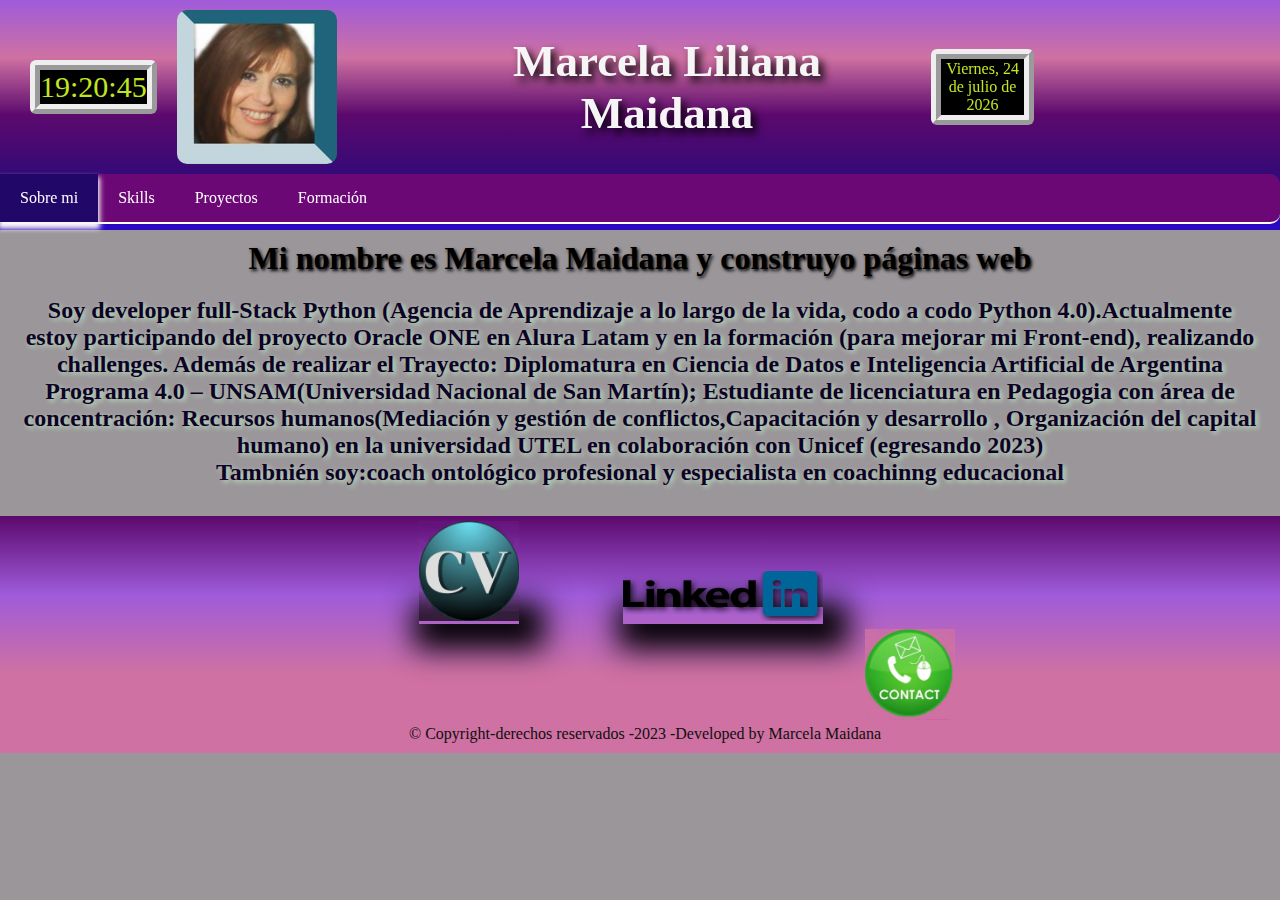
<file: index.html>
<!DOCTYPE html>
<html lang="en">
<head>
    <meta charset="UTF-8">
    <meta http-equiv="X-UA-Compatible" content="IE=edge">
    <meta name="viewport" content="width=device-width, initial-scale=1.0">
    <link rel="stylesheet" href="css/estilo.css">
    <link rel="icon" type="icon" href="img/favicon.ico">
    <script src="Js/menu.js"></script>
     <script src="Js/tiempo_fecha.js"></script>
    <title>Mi portafolio</title>
</head>
<body class="home">
    <header>
        <div class="titulo"> 
            <div id="reloj"class="digital" >
                <script >
                  document.write("Hora:"+ getHours(),"Minutos: "+ getMinutes(),"Segundos: "+ getSeconds());
                </script>
            </div>      
            <img class="logo" src="img/perfil-logo.jpg"> 
            <div class="encabezado">
             <h1>Marcela Liliana Maidana</h1>
                 <div class="btn_menu"><a>menu</a></div>
            </div> 
          <div id="fecha" class="digitalizado">
             <script >
                document.write(dias_semana[fecha.getDay()] + ', ' + fecha.getDate() + ' de ' + meses[fecha.getMonth()] + ' de ' + fecha.getUTCFullYear());
             </script>
          </div> 
        </div>
          <nav class="menu">
             <ul class="navigation">
                 <li class="indicador"><a href="index.html"><div class="colorear">Sobre mi</div></a></li>  
                 <li class="link"><a href="skills.html">Skills</a></li>                        
                 <li class="link"><a href="Proyectos.html">Proyectos</a></li>   
                 <li class="link"><a href="formacionConFlip.html">Formación </a></li>     
            
               
             </ul>
          </nav>               
     </header>

   <div class="write">
    <!--- <script> 
          var nombre = prompt('¿Cómo te llamas? ');
          document.write("<h4>¡¡Hola,"+ nombre+"!! <br> Gracias por interesarte en mi perfil</h4>"); 
      </script>--->
      <h4>Mi nombre es Marcela Maidana y construyo páginas web</h4>
     <h2> Soy developer full-Stack Python (Agencia de Aprendizaje a lo largo de la vida, codo a codo Python 4.0).Actualmente estoy participando del proyecto Oracle ONE en Alura Latam y en la formación (para mejorar mi Front-end), realizando challenges.
       Además de realizar el Trayecto: Diplomatura en Ciencia de Datos e Inteligencia Artificial de Argentina Programa 4.0 – UNSAM(Universidad Nacional de San Martín);
       Estudiante de licenciatura en Pedagogia con área de concentración: Recursos humanos(Mediación y gestión de conflictos,Capacitación y desarrollo , Organización del capital humano) en la universidad UTEL en colaboración con Unicef (egresando 2023)<br>Tambnién soy:coach ontológico profesional y especialista en coachinng educacional </h2>
   </div>
</body> 
   <footer>
    <div class="iconos1" >
     <a  href="CV-Marcela_Liliana-Maidana-marzo2023 (4).pdf" class="boton icon-descarga" id="icon1" download="SLee Dw"><img src="img/cv-logo-tp-circle-word-symbol-trademark-text-transparent-png-347200.png"width="100" height="100" title="Descargar CV"></a>    
     <a target="_Self" class="boton" id="icon2" href="https://www.linkedin.com/in/marcela-liliana-maidana-83370b92/"><img src="img/Linkedin-PNG-Pic-Background.png"width="200" height="50" title="Ir a mi Linkedin" ></a>
     </a>
    </div>
    <div class="float-nav">
      <div id="hashLink">
          <div class="main-nav-2">
    <ul>
      <li>
        <div class="wa-icons">
          <a href="https://api.whatsapp.com/send?phone=5492262539414&text=Hola%20,te%20respondo%20por
                  %20whatsapp%20gestiona%20tu%20consulta%20por%20este%20canal." target="_blank" rel="nofollow noopener noreferrer" title="contáctame por whatsapp">
            <img src="img/whatsapp.png" width="80px" style="padding: right 40px;">
          </a>
         </div>
      </li>
          <li>
        <div class="wa-icons">
          <a href="https://t.me/MarcelaMaidana" target="_blank" rel="nofollow noopener noreferrer" title="Contáctame por Telegram">
            <img src="img/telegram.png" width="80px" style="padding: right 40px;">
          </a>
         </div>
      </li>
  <li>
        <div class="wa-icons">
          <a href="mailto:marceladeneco@hotmail.com?" subject="enlace HTML" title="Escribeme un Email">
            <img src="img/email.jpg" width="80px" style="padding: right 40px;"></a>
          </a>
         </div>
      </li>
    </ul>
  </div>
        <a href="#" class="cerrar"><img src="img/cerrar.png"width=110px" style="padding: right 40px;" title="Cierra"></a>
    </div>
  </div>
  
  <a class="float-nav-2" href="#hashLink"><img src="img/desplegar2b.jpg"width="90px" style="padding-right:10px;" title="Haz click y contáctame" class="abrir"></a>           
</div>
<p class="copyright">&copy Copyright-derechos reservados -2023 -Developed by Marcela Maidana</p>
    </footer>
 
</html>
</file>
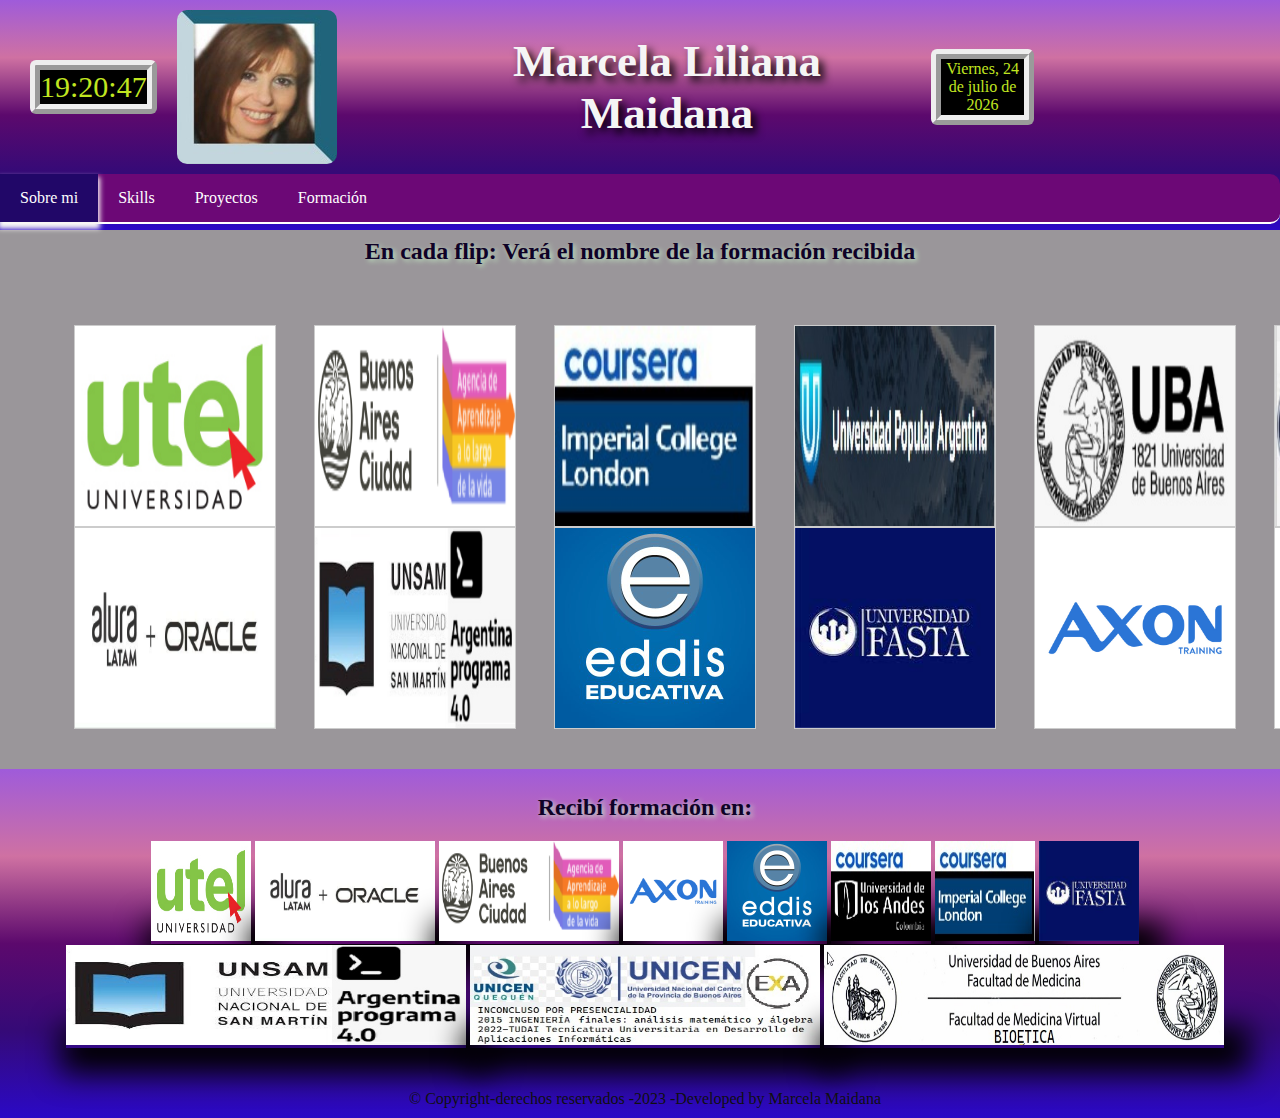
<file: formacionConFlip.html>
<!DOCTYPE html>
<html lang="en">
<head>
    <meta charset="UTF-8">
    <meta http-equiv="X-UA-Compatible" content="IE=edge">
    <meta name="viewport" content="width=device-width, initial-scale=1.0">
    <link rel="icon" type="icon" href="img/favicon.ico">
    <link rel="stylesheet" href="css/formacionConFlip.css">
    <link rel="stylesheet" href="css/estilo.css">
    <script src="Js/menu.js"></script>
     <script src="Js/tiempo_fecha.js"></script>
    <title>Formación</title>
</head>
    <header class="cambio">
        <div class="titulo"> 
            <div id="reloj"class="digital" >
                <script >
                  document.write("Hora:"+ getHours(),"Minutos: "+ getMinutes(),"Segundos: "+ getSeconds());
                </script>
            </div>      
            <img class="logo" src="img/perfil-logo.jpg"> 
            <div class="encabezado">
             <h1>Marcela Liliana Maidana</h1>
                 <div class="btn_menu"><a>menu</a></div>
            </div> 
          <div id="fecha" class="digitalizado">
             <script >
                document.write(dias_semana[fecha.getDay()] + ', ' + fecha.getDate() + ' de ' + meses[fecha.getMonth()] + ' de ' + fecha.getUTCFullYear());
             </script>
          </div> 
        </div>
          <nav class="menu">
             <ul class="navigation">
                <li class="indicador"><a href="index.html"><div class="colorear">Sobre mi</div></a></li>  
                 <li class="link"><a href="skills.html">Skills</a></li>                        
                 <li class="link"><a href="Proyectos.html">Proyectos</a></li>   
                 <li class="link"><a href="formacionConFlip.html">Formación </a></li>     
             </ul>
          </nav>   
        </header>  
        <br> 
    <body>
        <div class="clic1">
            <h2> En cada flip: Verá el nombre de la formación recibida<br>
              
        </div>
         <div class="cuatro-columnas">
            <article2>             
                <div class="flip-container">
                     <div class="card">
                         <div class="front" >
                            <img src="img/Universidad_UTEL.jpg" width="200" height="200">                                               
                        </div>
                         <div class="back">            
                            <img src="img/pedagogia.jpg" width="200" height="200"> 
                         </div>
                    </div>
                </div> 
                <div class="flip-container">
                    <div class="card">
                        <div class="front" >
                            <img src="img/aluraoracle.jpg" width="200" height="200" title="Developer Front end"  > 
                        </div>
                        <div class="back">            
                            <img src="img/front end.jpg"width="200" height="200" > 
                         </div>
                    </div>
                </div> 
            </article2>
            <article2>
                <div class="flip-container">
                    <div class="card">
                        <div class="front" >
                            <img src="img/logo codo.png"width="200" height="200">
                        </div>
                         <div class="back">
                            <img src="img/fullstack.jpg"width="200" height="200"> 
                        </div>
                    </div>
                </div> 
                 <div class="flip-container">
                     <div class="card">
                        <div class="front" >
                            <img src="img/unsam.jpg"width="200" height="200">
                        </div>
                         <div class="back">
                           <img src="img/AI.jpg"width="200" height="200">
                        </div>
                    </div>
                </div> 
            </article2>
            <article2>
                <div class="flip-container">
                    <div class="card">
                         <div class="front" >
                            <img src="img/courserlondon.jpg"width="200" height="200">
                        </div>
                        <div class="back">
                            <img src="img/Algebra.jpg"width="200" height="200">
                        </div>
                    </div>
                </div> 
                <div class="flip-container">
                    <div class="card">
                        <div class="front" >
                            <img src="img/EDDIS.jpg"width="200" height="200">
                        </div>
                        <div class="back">
                            <img src="img/sueldos.jpg"width="200" height="200">
                        </div>
                    </div>
                </div> 
            </article2>
            <article2>
                <div class="flip-container">
                    <div class="card">
                        <div class="front" >
                            <img src="img/master.jpg"width="200" height="200">
                        </div>
                        <div class="back">
                            <img src="img/masterintern.jpg"width="200" height="200">
                        </div>
                    </div>
                </div> 
                <div class="flip-container">
                     <div class="card">
                         <div class="front" >
                            <img src="img/fasta.jpg"width="200" height="200">
                        </div>
                        <div class="back">
                            <img src="img/cyborg.jpg"width="200" height="200">
                        </div>
                    </div>
                </div> 
            </article2>
            <article2>
                <div class="flip-container">
                    <div class="card">
                        <div class="front" >
                            <img src="img/UBA2.jpg"width="200" height="200">
                        </div>
                        <div class="back">
                            <img src="img/bioetica.jpg"width="200" height="200">
                        </div>
                    </div>
                </div> 
                <div class="flip-container">
                     <div class="card">
                         <div class="front" >
                            <img src="img/axon-logoFAzul.jpeg"width="200" height="200">
                        </div>
                        <div class="back">
                            <img src="img/coach.jpg"width="200" height="200">
                        </div>
                    </div>
                </div> 
            </article2>
            <article2>
                <div class="flip-container">
                    <div class="card">
                        <div class="front" >
                            <img src="img/unifasta.jpg"width="200" height="200">
                        </div>
                        <div class="back">
                            <img src="img/unifastadip.jpg"width="200" height="200">
                        </div>
                    </div>
                </div> 
                <div class="flip-container">
                     <div class="card">
                         <div class="front" >
                            <img src="img/one.jpg"width="200" height="200">
                        </div>
                        <div class="back">
                            <img src="img/agile.jpg"width="200" height="200">
                        </div>
                    </div>
                </div> 
            </article2>
         </div>
         <footer class="footer" >
            <div><a class="iconos"></a> 
                <h2>Recibí formación en:</h2>
        <span><img src="img/Universidad_UTEL.jpg"width="100" height="100" ></span>
        <span><img src="img/aluraoracle.jpg"width="180" height="100"></span>
        <span><img src="img/logo codo.png"width="180" height="100"></span>
        <span><img src="img/axon-logoFAzul.jpeg"width="100" height="100"></span>
        <span><img src="img/EDDIS.jpg"width="100" height="100"></span>
        <span><img src="img/courserico.jpg"width="100" height="100"></span>
        <span><img src="img/courserlondon.jpg"width="100" height="100"></span>
        <span><img src="img/fasta.jpg"width="100" height="100"></span>
         <br>
         <span><img src="img/unsam.jpg"width="400" height="100"></span>
        <span><img src="img/unicen.jpg"width="350" height="100" ></span>
        <span><img src="img/UBA.jpg"width="400" height="100"></span>
            </div>
            <br><br>
            <p class="copyright">&copy Copyright-derechos reservados -2023 -Developed by Marcela Maidana</p>
        </footer>
        </body>
        </html>
</file>
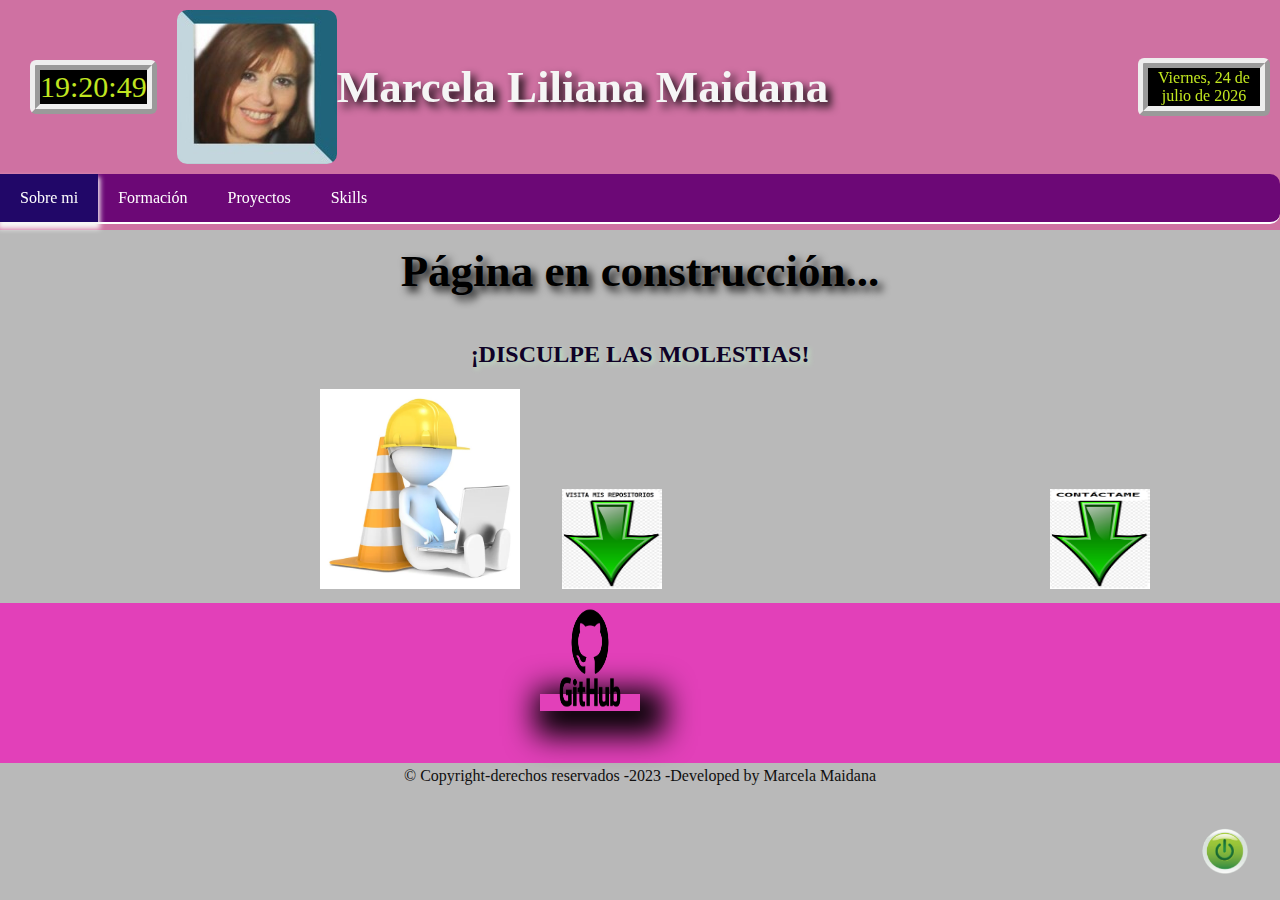
<file: Proyectos.html>
<!DOCTYPE html>
<html lang="en">
<head>
    <meta charset="UTF-8">
    <meta http-equiv="X-UA-Compatible" content="IE=edge">
    <meta name="viewport" content="width=device-width, initial-scale=1.0">
    <link rel="stylesheet" href="estilo.css">
    <link rel="icon" type="icon" href="img/favicon.ico">
    <link
    rel="stylesheet"
    href="https://cdnjs.cloudflare.com/ajax/libs/animate.css/4.1.1/animate.min.css"
  />
    <script src="Js/menu.js"></script>
     <script src="Js/tiempo_fecha.js"></script>
    <title>Mi portafolio</title>
</head>
<body>
    <header>
        <div class="titulo"> 
            <div id="reloj"class="digital" >
                <script >
                  document.write("Hora:"+ getHours(),"Minutos: "+ getMinutes(),"Segundos: "+ getSeconds());
                </script>
            </div>      
            <img class="logo" src="img/perfil-logo.jpg"> 
            <div class="encabezado">
             <h1>Marcela Liliana Maidana</h1>
                 <div class="btn_menu"><a>menu</a></div>
            </div> 
          <div id="fecha" class="digitalizado">
             <script >
                document.write(dias_semana[fecha.getDay()] + ', ' + fecha.getDate() + ' de ' + meses[fecha.getMonth()] + ' de ' + fecha.getUTCFullYear());
             </script>
          </div> 
        </div>
          <nav class="menu">
             <ul class="navigation">
                 <li class="indicador"><a href="index.html"><div class="colorear">Sobre mi</div></a></li>              
                 <li class="link"><a href="formacion.html">Formación</a></li>
                 <li class="link"><a href="Proyectos.html">Proyectos</a></li>
                 <li class="link"><a href="Skills.html">Skills</a></li>
                
             </ul>
          </nav>               
     </header>

   
   <h1 class="animate__animated animate__heartBeat">Página en construcción... </h1>
    <h2 class="animate__animated animate__heartBeat">¡DISCULPE LAS MOLESTIAS!</h2>
   <span2><img class="construcción" src="img/construccion.jpg"width="200" height="200"></span>
   <span2></span><img class="construcción2" src="img/flecha.png"width="100" height="100"></span>
    <span2></span><img class="construcción3" src="img/flecha2.png"width="100" height="100"></span>















</body>
<footer>
    <div class="iconos" >
     <a target="_self" class="boton"  href="https://github.com/Marcela-create"><img src="img/logo-GitHub.png"width="100" height="100" title="Visita mis repositorios"></a>
     <div class="float-nav">
      <div id="hashLink">
          <div class="main-nav-2">
    <ul>
      <li>
        <div class="wa-icons">
          <a href="https://api.whatsapp.com/send?phone=5492262539414&text=Hola%20,te%20respondo%20por
                  %20whatsapp%20gestiona%20tu%20consulta%20por%20este%20canal." target="_blank" rel="nofollow noopener noreferrer" title="Contáctame por Whatsapp">
            <img src="img/whatsapp.png" width="80px" style="padding-right:10px;">
          </a>
         </div>
      </li>
          <li>
        <div class="wa-icons">
          <a href="https://t.me/MarcelaMaidana" target="_blank" rel="nofollow noopener noreferrer" title="Contáctame por Telegram">
            <img src="img/telegram.png" width="80px" style="padding-right:10px;">
          </a>
         </div>
      </li>
      <li>
        <div class="wa-icons">
          <a href="mailto:marceladeneco@hotmail.com?" subject="enlace HTML" title="Escribeme un Email">
            <img src="img/email.jpg" width="80px" style="padding-right:10px;"></a>
          </a>
         </div>
      </li>
    </ul>
  </div>
        <a href="#"><img src="img/cerrar.png"width="50px" style="padding-right:10px;" title="Cierra"></a>
    </div>
  </div>
  
  <a class="float-nav-2" href="#hashLink"><img src="img/desplegar.png"width="50px" style="padding-right:10px;" title="Haz click y contáctame"></a>           
</div>
    </div>
    <p class="copyright">&copy Copyright-derechos reservados -2023 -Developed by Marcela Maidana</p>
</footer>
</html>
</file>
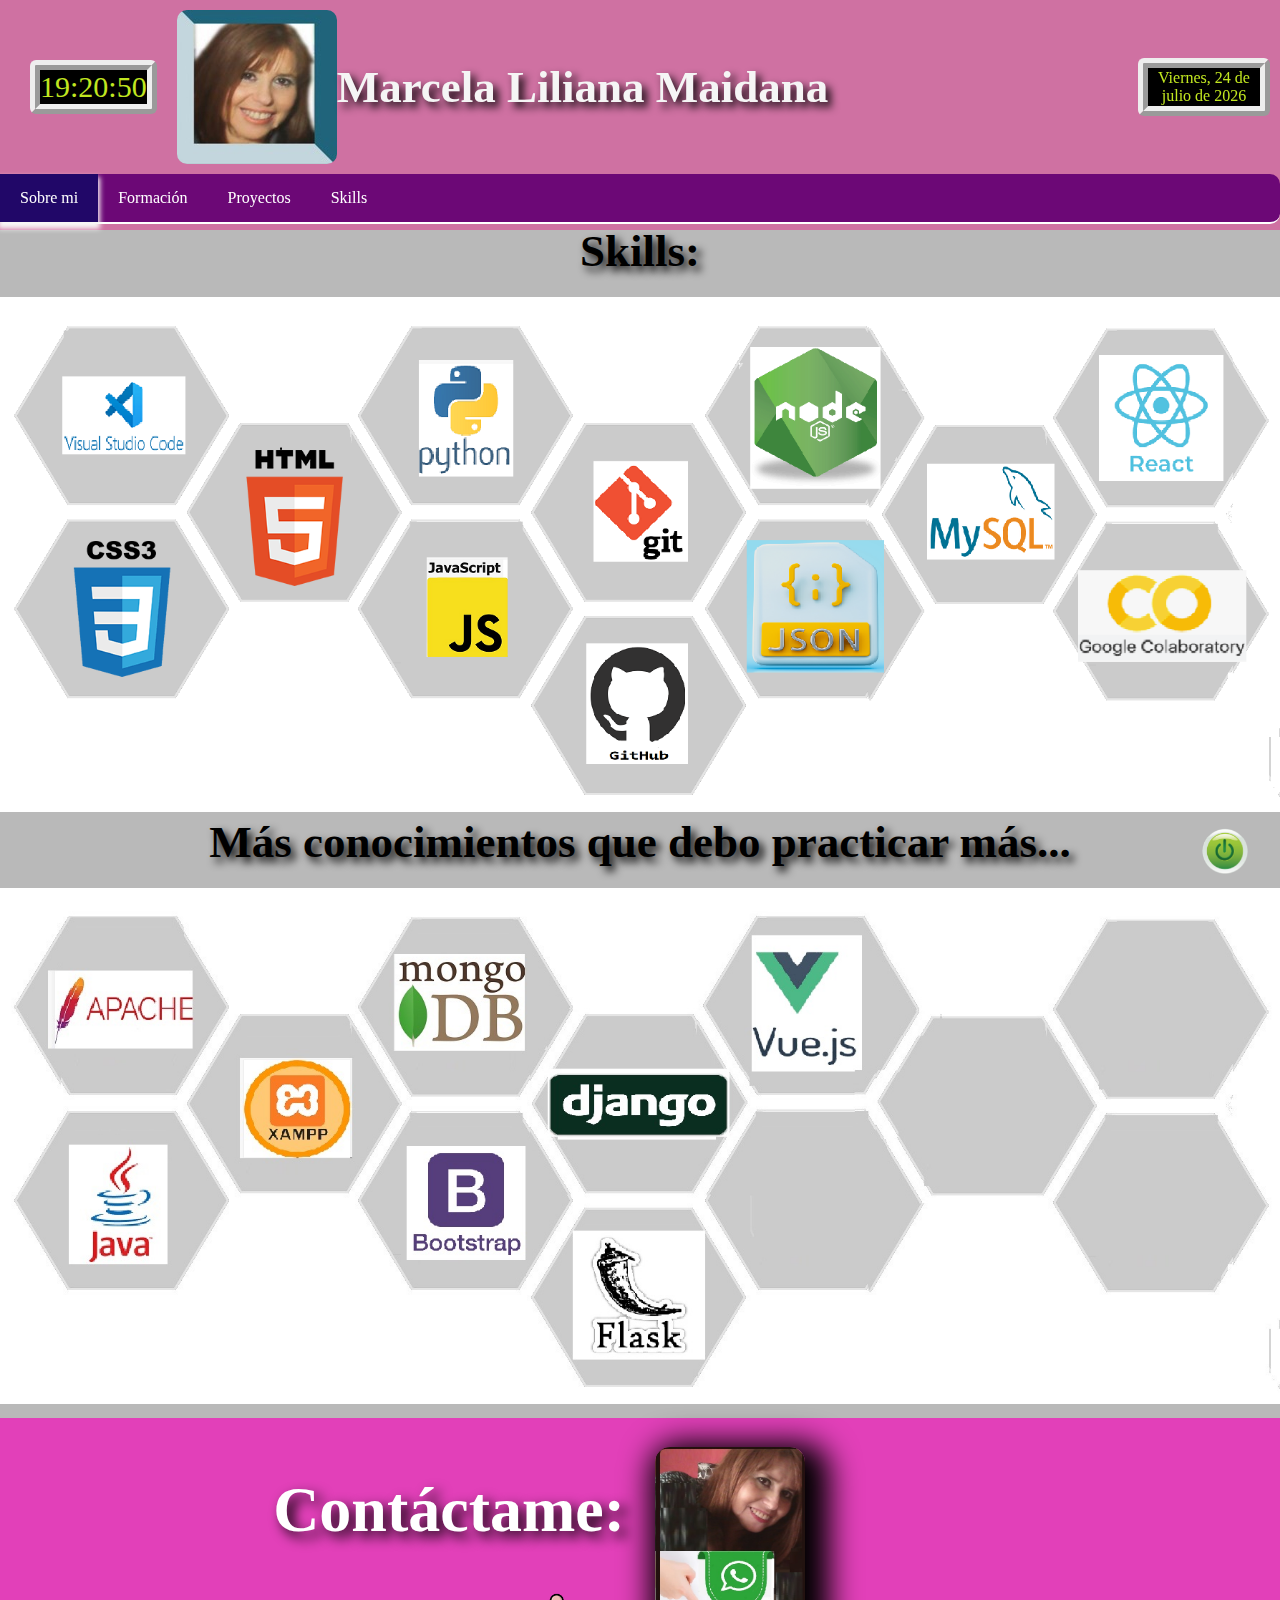
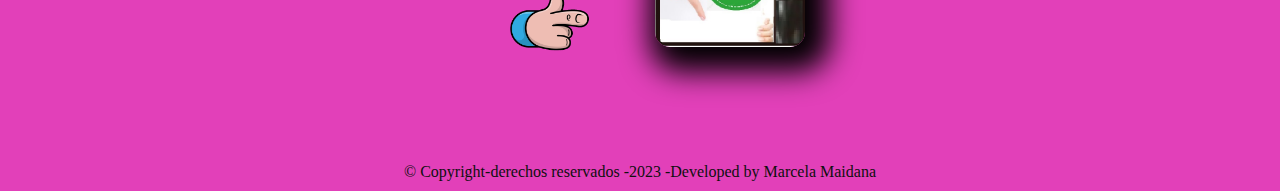
<file: skills.html>
<!DOCTYPE html>
<html lang="en">
<head>
    <meta charset="UTF-8">
    <meta http-equiv="X-UA-Compatible" content="IE=edge">
    <meta name="viewport" content="width=device-width, initial-scale=1.0">
    <link rel="stylesheet" href="estilo.css">
    <link rel="icon" type="icon" href="img/favicon.ico">
    <script src="Js/menu.js"></script>
     <script src="Js/tiempo_fecha.js"></script>
    <title>Mi portafolio</title>
</head>
<body>
    <header>
        <div class="titulo"> 
            <div id="reloj"class="digital" >
                <script >
                  document.write("Hora:"+ getHours(),"Minutos: "+ getMinutes(),"Segundos: "+ getSeconds());
                </script>
            </div>      
            <img class="logo" src="img/perfil-logo.jpg"> 
            <div class="encabezado">
             <h1>Marcela Liliana Maidana</h1>
                 <div class="btn_menu"><a>menu</a></div>
            </div> 
          <div id="fecha" class="digitalizado">
             <script >
                document.write(dias_semana[fecha.getDay()] + ', ' + fecha.getDate() + ' de ' + meses[fecha.getMonth()] + ' de ' + fecha.getUTCFullYear());
             </script>
          </div> 
        </div>
          <nav class="menu">
             <ul class="navigation">
                 <li class="indicador"><a href="index.html"><div class="colorear">Sobre mi</div></a></li>              
                 <li class="link"><a href="formacion.html">Formación</a></li>
                 <li class="link"><a href="Proyectos.html">Proyectos</a></li>
                 <li class="link"><a href="Skills.html">Skills</a></li>
                
             </ul>
          </nav>               
     </header>
     <div class="habilidades">
     <h1>Skills:</h1>
     <td><img class="skills" src="img/todos.png"width="100%" height=""> 
     <h1>Más conocimientos que debo practicar más...</h1>
     <td><img class="skills" src="img/todos2do.jpg"width="100%" height="">
     </div>
</body>
       <footer class="contact">
        <span2><h1 class="contacto"> Contáctame:</h1></span>
        <span2><img class="mano" src="img/mano.gif"width="150" height="150"  ></span>
        <span2><img class="whatsapp" src="img/yowhatsapp.jpg"width="150" height="200" title="Despliega con el botón verde continuo"></span> 
          <div class="iconos" >
               
                <div class="float-nav">
                  <div id="hashLink">
                      <div class="main-nav-2">
                <ul>
                  <li>
                    <div class="wa-icons">
                      <a href="https://api.whatsapp.com/send?phone=5492262539414&text=Hola%20,te%20respondo%20por
                              %20whatsapp%20gestiona%20tu%20consulta%20por%20este%20canal." target="_blank" rel="nofollow noopener noreferrer" title="Contáctame por Whatsapp">
                        <img src="img/whatsapp.png" width="80px" style="padding-right:10px;">
                      </a>
                     </div>
                  </li>
                      <li>
                    <div class="wa-icons">
                      <a href="https://t.me/MarcelaMaidana" target="_blank" rel="nofollow noopener noreferrer" title="Contáctame por Telegram">
                        <img src="img/telegram.png" width="80px" style="padding-right:10px;">
                      </a>
                     </div>
                  </li>
                  <li>
                    <div class="wa-icons">
                      <a href="mailto:marceladeneco@hotmail.com?" subject="enlace HTML" title="Escribeme un Email">
                        <img src="img/email.jpg" width="80px" style="padding-right:10px;"></a>
                      </a>
                     </div>
                  </li>
                </ul>
              </div>
                    <a href="#"><img src="img/cerrar.png"width="50px" style="padding-right:10px;" title="Cierra"></a>
                </div>
              </div>
              
              <a class="float-nav-2" href="#hashLink"><img src="img/desplegar.png"width="50px" style="padding-right:10px;" title="Haz click y contáctame"></a>           
         </div>
         
         <p class="copyright2">&copy Copyright-derechos reservados -2023 -Developed by Marcela Maidana</p>
     </footer>
</html>
</file>
<file: css/estilo.css>
*{
    margin: 0px;
    padding: 0px;
}
/* el logo no se coloca*/

body{
    background-color: rgb(105, 61, 104);
}
body,.home{
    background-color: rgb(154, 150, 154);
}
h1{
    text-align: center;
    text-shadow: 0.1em 0.1em 0.2em black;
    margin-left: 15%;
}
.encabezado,h1{
    font-size: 30px;
}

.dosColumnas{
    display: inline-block;
    margin-top: 25px;
}
.imgArticle{  /*imagenes del index*/
    width: 90%;
    border: 10px;
    padding: 0px;
    height: auto;
    image-orientation: center;
    border-style: ridge;
    border-radius: 6px;
    border: #7145e9;
    text-align: center;
    
} 

/*sección article del home*/
article{
    background-color: rgb(164, 175, 218);
    display: grid;
    border: solid rgb(75, 75, 162);
    margin: auto;
   justify-content: center;
   width: 100%;
   border-radius: 6px;
}

/*formacion del carroussel*/
#formacion{
    width: 100%;
    height: 180px;
    margin-top: 5px;
}


header{
    display: flex;
    flex-direction: column;
     width:100vw;
     background: linear-gradient(rgb(159, 91, 218), rgb(207, 113, 162),rgb(92, 9, 109),rgb(53, 10, 119),rgb(43, 9, 198));     
}

.logo{
    
    width: 15vw;
    height: 15vh;
    
}
.titulo {
    display: flex;
    flex-direction: row;
    align-items:center;
    padding: 10px;
    color: whitesmoke;
    width:100%;
}
.encabezado{
    display: flex;
    flex-direction: column;
    justify-content: center;
    align-items: center;
    width: 100%;
}
.btn_menu {
    display: flex;
    align-items: center;
    justify-content: center;
    background-color: rgb(108, 8, 118);
    border-radius: 10px;
    padding: 15PX;
    width: 25%;
    border-bottom: 2px solid white;
}

.btn_menu a{
    color:rgb(247, 253, 247);
    text-decoration: none;
    
}

.menu {
    border-bottom: 2px solid white;
    border-radius: 10px;
    width: 100%;
    display: flex;
    background-color: rgb(108, 8, 118); 
    margin-bottom: 6px;
}

ul.navigation {
    width: 100%;
    margin: 0px;
    padding: 0px;
    display: none;
    flex-direction: column;
}
.dosColumnas{
    display: inline-block;
    margin-top: 25px;
   
}
    /* si tiene tambien la clase show */
    ul.navigation.show {
        display: flex;
    }

ul.navigation li {
    list-style: none;
    margin:0px;
    padding:15px 20px; 
    border-radius: 10px;
    border-bottom: 2px solid rgb(184, 184, 184);
    
}

ul.navigation li a {
    text-decoration: none;
    color: white;
}

ul.navigation li:hover {
    background-color: rgb(12, 87, 112);
    border-radius:10px ; 
    box-shadow:0 5px 5px 2px rgb(247, 245, 245);
}


#reloj{
    display: none;

}
h2{ 
    color:rgb(15, 2, 39);
    padding: 20px;
    text-shadow: 0.1em 0.1em 0.2em rgb(191, 228, 191);
    text-align: center;
    font-size: large;

}
footer{
    background: linear-gradient(rgb(92, 9, 109),rgb(159, 91, 218), rgb(207, 113, 162),rgb(207, 113, 162));
    text-align: center;
    color: white;
   padding: 5px;
   margin-top: 10px;
   
   
}
.footer{
    background: linear-gradient(rgb(159, 91, 218), rgb(207, 113, 162),rgb(92, 9, 109),rgb(53, 10, 119),rgb(43, 9, 198));
    text-align: center;
    color: white;
   padding: 5px;
   margin-top: 10px;
}

#icon1{
    transition: 0.5s all;
    cursor:pointer;
    text-decoration-line: none;
    
}
.boton{
    box-shadow: 10px 10px 30px 15px #000000;
    text-decoration-line: none;
    text-decoration: none;
    text-decoration-style: none;
   
}
#icon1:hover{
    transform: scale(1.3);
    text-decoration-line: none;
}
span{
    box-shadow:10px 10px 30px 15px #000000;
   
}
.float-nav {
    display: flex;
    flex-direction: row-reverse;
    margin-top: -4%;
    right: 6%;
    text-align: right;

  }
  .float-nav:hover {
  cursor:pointer;
  
  }
  .float-nav-2 {
    display: flex;
    flex-direction: row-reverse;
    margin-top: -4%;
    right: 6%;
    z-index: 9999;
   
    text-align: right;
  }
  .iconos1{
     text-align: left;
     margin-left: 4%;
  }
  .float-nav-2:hover {
  cursor:pointer;
  }
  #hashLink {
	display: none;
   
}
#hashLink:target {
	display: block;
}
   
@media screen and (min-width: 660px){

    /* en desktop ocultamos siempre el boton del menu */
    .btn_menu {
       display: none;
    }
   

   /* cambiamos la direccion del flex */
    ul.navigation {
        display: flex;
        flex-direction: row;
        
    }
     ul.navigation li {
        border-radius:0px;
        border-bottom: 0px;
     }
    body{
        padding-top: 200px;
    }
    
   .encabezado,h1{
        font-size: 45px;
        margin-right: auto;
    }
/*seccion index*/
.imgArticle{  /*imagenes de formación*/
    width: 90%;
    border: 10px;
    padding: 0px;
    height: auto;
    image-orientation: center;
    border-style: ridge;
    border-radius: 6px;
    border: #5b0959;
} 

/*sección article de formación*/
article{
    background-color: rgb(150, 73, 130);
    display: grid;
    border: solid rgb(96, 17, 120);
    margin: 5px;
   justify-content: center;
   width: 100%;
   border-radius: 6px;
   text-align: center;
}


.dosColumnas{
    display: flex;
    margin-top: -10px;
   
}


    header{
        flex-direction: column;
       position: fixed;
       top: 0            
    }
    .cambio{    
       position: absolute;         
    }
    .logo{
        display: block;
        width: auto;
        height: auto;
        border-radius: 10px;
    }
    .indicador{
    background-color: rgb(33, 7, 104);
    border-radius:10px ; 
    box-shadow:0 5px 5px 2px rgb(247, 245, 245);
    }
    h2,h3{
        color:rgb(15, 2, 39);
        padding: 20px;
        text-shadow: 0.1em 0.1em 0.2em rgb(191, 228, 191);
        text-align: center;
        font-size: x-large;
    }
    p{
        margin: 5px 20px 5px 20px ;
        color:rgb(16, 15, 15); 
    }
/*reloj*/
#reloj{
    width: min-content;
    border: 10px;
    padding: 0px;
    height: 0%;
    image-orientation: center;
    border-style: ridge;
    border-radius: 6px;
    display: flex;
}
   #reloj{
        margin: 20px;
    }
.digital{
    font-family: "DS-Digital";
    background-color: black;
    color: rgb(193, 230, 32) ; 
    font-size:30px;
    text-align: center;
    width: min-content;
}
 /*fecha*/
 #fecha{
    width:max-content;
    border: 10px;
    padding: 1px;
    height: 30%;
    image-orientation: center;
    border-style: ridge;
    border-radius: 6px;
    margin: 20px;
    margin-right: 20%;
    
}.digitalizado{
    font-family: "DS-Digital"; 
    width: min-content;
    background-color: black;
    font: size 15px;
    color: rgb(193, 230, 32) ; 
    text-align: center;
 }
.write{
    margin-top: 40px;   
    text-shadow: 0.1em 0.1em 0.2em black;
    text-align: justify;
}
h4{
    font-size: xx-large;
  text-align: center;
}
.boton{
    margin-right: 100px;
}
.write2{
    margin-top: 5px;   
    text-shadow: 0.1em 0.1em 0.2em black;
    text-align: center;
}
  /* oracle del carroussel*/
  .oracle{
    width: 100%;
    height: 100%;
    margin-top: 10px;
 }
 
 .codo{
    width: 100%;
    height: 100%;
    margin-top: -50px;
 }
.UTEL{
    width: 100%;
    height: 100%;
    margin-top: 10px;
 }
 .coursera{
    width: 100%;
    height: 100%;
    margin-top: 5px;
 }
 .eddis{
    width: 100%;
    height: 100%;
    margin-top: 10px;
 }
 .axon{
    width: 100%;
    height: 100%;
    margin-top: 10px;
 }
 .uba{
    width: 100%;
    height: 100%;
    margin-top: 10px;
 }
.imgformac{
    margin-bottom: -20px;
}
.fasta{
    width: 100%;
    height: 100%;
    margin-top: 10px;
 }
 .habilidades{
    margin-top: 25px;
    text-align: center;
 }
 .skills{
    margin-top: 20px;
 }
/*boton de whatsapp*/

#hashLink:hover{
    display: none;
}
#hashLink:target {
	display: block;
}
.float-nav {
  position: relative;
  bottom: 15%;
  right: 25%;
  z-index: 9999999;
  margin-top: 55px;
}
.float-nav:hover {
cursor:pointer;
}
.float-nav-2 {
  position:relative; 
  right: 25%;
  z-index: 9;
  
}
.float-nav-2:hover {
cursor:pointer;
}
.main-nav-2 {
  font-family: sans-serif;
  position: absolute;
  bottom: 4px;
  right: 0px;
  width: 120px;
  margin-bottom:100px;
}
.main-nav-2.active {
  display: block;
  opacity: 1000;
}
.main-nav-2 > ul {
  width: 100%;
  display: block;
  list-style: none;
  z-index:10;
  margin-top: 55px;
}
.main-nav-2 > ul > li {
    display: flex;
    justify-content: space-between;
}
.main-nav-2 > ul > li > a {
  text-decoration: none;
  display: block;
  font-weight: 200;
  padding: 18px 80px 18px 18px;
  color: black;
}
.main-nav-2 > ul > li > a:hover {
  font-weight: 400;
}
  .whatsapp{
    display: inline;
    margin-top: -250px;
    border-radius: 15px;
      margin-left: 650px;
      float: left;
      box-shadow: 10px 10px 30px 15px #000000;
     margin-bottom: 1px;
  }
.contacto{
    display: flex;
    
    margin-right: 650px ;
    font-size: 4rem;
    vertical-align: top;
    
}
footer,.contact{
    width: 100%;
    height: 20%;
}
.cerrar{
    margin-top: 55px;
}
#hashLink,.abrir:hover{
  
    background: linear-gradient(rgb(159, 91, 218), rgb(207, 113, 162),rgb(207, 113, 162));
  
}

 .copyright2{
    margin-top: 340px;
 } 

  .animate__animated.animate__lightSpeedOutRight{
    --animate-duration: 10s;
  }
  .animate__animated.animate__lightSpeedOutRight::hover{
                opacity: 3px;
  }
  .animate__animated.animate__heartBeat{
    --animate-duration: 5s;
        text-align: center;
        margin-top: 1em;
  }
  .mano{
    display: flex;
    float: left;
    margin-right: 650px ;
  }
  .contact{
    display: inline-block; 
   
    height:3%;
    background: linear-gradient(rgb(92, 9, 109),rgb(159, 91, 218), rgb(207, 113, 162),rgb(207, 113, 162));
  }
  .contacto{
    margin-top: 1%;
    margin-left: 2%;
  
  }
  .span2{
    text-decoration-line: none;
    text-decoration: none;
    text-decoration-style: none;
    
  }
  .iconos1 {
    text-decoration-line: none;
    text-decoration: none;
    text-decoration-style: none
  }
  .iconos1{
    text-align: center;
    
 }
  .construcción{
     text-align: center;
     margin-left: 25%;
     margin-top: 1px;
  }
  .construcción2{
       margin-left: 3%;
  }
  .construcción3{
    margin-left: 30%;
}

}
</file>
<file: css/formacionConFlip.css>
.flip-container {
    background-color: transparent;
    width: 200px;
    height: 200px;
    border: 1px solid #ccc;
    perspective: 1000px; 
     
  }
  .card {
    position: relative;
    width: 100%;
    height: 100%;
    text-align: center;
    transition: transform 1s;
    transform-style: preserve-3d;
  }
  .flip-container:hover .card {
    transform: rotateY(180deg);
  }
  .cuatro-columnas{
    display:flex;
        right: 10px;
        margin-top: 50px;
       margin: 20px;
       justify-content: center;
        width: 650px;
        margin-left: 450px;
  }  
article2{
    display: grid;
    margin: 20px;
    justify-content: center;
    width: 200px;

}
  .front, .back {
    position: absolute;
    width: 100%;
    height: 100%;
    backface-visibility: hidden;
    display: flex;
    align-items: center;
    justify-content: center;
    font-size: 5rem;
  }
  .front {
    background-color: #ff0000;
    color: #fff;
    
  }
  .back {
    background-color: #0000ff;
    color: white;
    transform: rotateY(180deg);
  }
  @media screen and (max-width:767px) {
    .cuatro-columnas{  
        flex-direction: column;
        display: flex;        
        margin-top: 1px;
       margin: 1px;
       justify-content: center;
        width: 100%;
       

      }  
}
</file>
<file: estilo.css>
*{
    margin: 0px;
    padding: 0px;
}
/* el logo no se coloca*/
body{
    background-color: rgb(185, 185, 185);
}
h1{
    
    text-shadow: 0.1em 0.1em 0.2em black;
}
.encabezado,h1{
    font-size: 30px;
}

.dosColumnas{
    display: inline-block;
    margin-top: 25px;
}
.imgArticle{  /*imagenes del index*/
    width: 90%;
    border: 10px;
    padding: 0px;
    height: auto;
    image-orientation: center;
    border-style: ridge;
    border-radius: 6px;
    border: #7145e9;
    text-align: center;
    
} 

/*sección article del home*/
article{
    background-color: rgb(164, 175, 218);
    display: grid;
    border: solid rgb(75, 75, 162);
    margin: auto;
   justify-content: center;
   width: 340px;
   border-radius: 6px;
}

/*formacion del carroussel*/
#formacion{
    width: 100%;
    height: 180px;
    margin-top: 5px;
}


header{
    display: flex;
    flex-direction: column;
     background-color: rgb(207, 113, 162);
     width:100vw;
}

.logo{
    display: none;
    width: 20vw;
    height: 20vh;
    
}
.titulo {
    display: flex;
    flex-direction: row;
    align-items:center;
    padding: 10px;
    color: whitesmoke;
    width:100%;
}
.encabezado{
    display: flex;
    flex-direction: column;
    justify-content: center;
    align-items: center;
    width: 100%;
}
.btn_menu {
    display: flex;
    align-items: center;
    justify-content: center;
    background-color: black;
    border-radius: 10px;
    padding: 15PX;
    width: 40%;
    border-bottom: 2px solid white;
}

.btn_menu a{
    color:rgb(247, 253, 247);
    text-decoration: none;
    
}

.menu {
    border-bottom: 2px solid white;
    border-radius: 10px;
    width: 100%;
    display: flex;
    background-color: rgb(108, 8, 118); 
    margin-bottom: 6px;
}

ul.navigation {
    width: 100%;
    margin: 0px;
    padding: 0px;
    display: none;
    flex-direction: column;
}
.dosColumnas{
    display: inline-block;
    margin-top: 25px;
   
}
    /* si tiene tambien la clase show */
    ul.navigation.show {
        display: flex;
    }

ul.navigation li {
    list-style: none;
    margin:0px;
    padding:15px 20px; 
    border-radius: 10px;
    border-bottom: 2px solid rgb(184, 184, 184);
    
}

ul.navigation li a {
    text-decoration: none;
    color: white;
}

ul.navigation li:hover {
    background-color: rgb(12, 87, 112);
    border-radius:10px ; 
    box-shadow:0 5px 5px 2px rgb(247, 245, 245);
}


#reloj{
    width: min-content;
    border: 10px;
    padding: 0px;
    height: 0%;
    image-orientation: center;
    border-style: ridge;
    border-radius: 6px;
    display: flex;
}
.digital{
    font-family: "DS-Digital";
    background-color: black;
    color: rgb(193, 230, 32) ; 
    font-size:30px;
    text-align: center;
    width: min-content;
}
h2{ 
    color:rgb(15, 2, 39);
    padding: 20px;
    text-shadow: 0.1em 0.1em 0.2em rgb(191, 228, 191);
    text-align: center;
    font-size: large;

}
footer{
    background-color: rgb(226, 64, 185);
    text-align: center;
    color: white;
   padding: 5px;
   margin-top: 10px;
   height: 150px;
 
}
.footer{
    background-color: rgb(226, 64, 185);
    text-align: center;
    color: white;
   padding: 5px;
   margin-top: 10px;
   height: 330px;
   
   
}
#icon1{
    transition: 0.5s all;
    cursor:pointer;
    text-decoration-line: none;
}
.boton{
    box-shadow: 10px 10px 30px 15px #000000;
    text-decoration-line: none;
    text-decoration: none;
    text-decoration-style: none
}
#icon1:hover{
    transform: scale(1.3);
    text-decoration-line: none;
}
span{
    box-shadow:10px 10px 30px 15px #000000;
   
}
@media screen and (min-width: 660px){

    /* en desktop ocultamos siempre el boton del menu */
    .btn_menu {
       display: none;
    }
   
    #reloj{
        margin: 20px;
    }

   /* cambiamos la direccion del flex */
    ul.navigation {
        display: flex;
        flex-direction: row;
        
    }
     ul.navigation li {
        border-radius:0px;
        border-bottom: 0px;
     }
    body{
        padding-top: 200px;
    }
    
   .encabezado,h1{
        font-size: 45px;
        margin-right: auto;
    }
/*seccion index*/
.imgArticle{  /*imagenes de formación*/
    width: 90%;
    border: 10px;
    padding: 0px;
    height: auto;
    image-orientation: center;
    border-style: ridge;
    border-radius: 6px;
    border: #5b0959;
} 

/*sección article de formación*/
article{
    background-color: rgb(150, 73, 130);
    display: grid;
    border: solid rgb(96, 17, 120);
    margin: 5px;
   justify-content: center;
   width: 600px;
   border-radius: 6px;
   text-align: center;
}


.dosColumnas{
    display: flex;
    margin-top: -10px;
   
}


    header{
        flex-direction: column;
       position: fixed;
       top: 0
             
    }
    .logo{
        display: block;
        width: auto;
        height: auto;
        border-radius: 10px;
    }
    .indicador{
    background-color: rgb(33, 7, 104);
    border-radius:10px ; 
    box-shadow:0 5px 5px 2px rgb(247, 245, 245);
    }
    h2,h3{
        color:rgb(15, 2, 39);
        padding: 20px;
        text-shadow: 0.1em 0.1em 0.2em rgb(191, 228, 191);
        text-align: center;
        font-size: x-large;
    }
    p{
        margin: 5px 20px 5px 20px ;
        color:rgb(16, 15, 15); 
    }
 /*fecha*/
 #fecha{
    width:max-content;
    border: 10px;
    padding: 1px;
    height: 30%;
    image-orientation: center;
    border-style: ridge;
    border-radius: 6px;
    margin: 20px;
    
}.digitalizado{
    font-family: "DS-Digital"; 
    width: min-content;
    background-color: black;
    font: size 15px;
    color: rgb(193, 230, 32) ; 
    text-align: center;
 }
.write{
    margin-top: 40px;   
    text-shadow: 0.1em 0.1em 0.2em black;
    text-align: justify;
}
h4{
    font-size: xx-large;
  
}
.boton{
    margin-right: 100px;
}
.write2{
    margin-top: 5px;   
    text-shadow: 0.1em 0.1em 0.2em black;
    text-align: center;
}
  /* oracle del carroussel*/
  .oracle{
    width: 100%;
    height: 450px;
    margin-top: 10px;
 }
 
 .codo{
    width: 100%;
    height: 350px;
    margin-top: -50px;
 }
.UTEL{
    width: 100%;
    height: 450px;
    margin-top: 10px;
 }
 .coursera{
    width: 100%;
    height: 350px;
    margin-top: 5px;
 }
 .eddis{
    width: 100%;
    height: 300px;
    margin-top: 10px;
 }
 .axon{
    width: 100%;
    height: 350px;
    margin-top: 10px;
 }
 .uba{
    width: 100%;
    height: 350px;
    margin-top: 10px;
 }
.imgformac{
    margin-bottom: -20px;
}
.fasta{
    width: 100%;
    height: 400px;
    margin-top: 10px;
 }
 .habilidades{
    margin-top: 25px;
    text-align: center;
 }
 .skills{
    margin-top: 20px;
 }
/*boton de whatsapp*/
#hashLink {
	display: none;
}
#hashLink:target {
	display: block;
}
.float-nav {
  position: fixed;
  bottom: 20px;
  right: 20px;
  z-index: 9999999;
}
.float-nav:hover {
cursor:pointer;
}
.float-nav-2 {
  position: fixed;
  bottom: 20px;
  right: 20px;
  z-index: 9999;
}
.float-nav-2:hover {
cursor:pointer;
}
.main-nav-2 {
  font-family: sans-serif;
  position: absolute;
  bottom: 7px;
  right: 0px;
  width: 120px;
  margin-bottom:40px;
}
.main-nav-2.active {
  display: block;
  opacity: 1;
}
.main-nav-2 > ul {
  width: 100%;
  display: block;
  list-style: none;
	z-index:10;
}
.main-nav-2 > ul > li {
    display: flex;
    justify-content: space-between;
}
.main-nav-2 > ul > li > a {
  text-decoration: none;
  display: block;
  font-weight: 200;
  padding: 18px 80px 18px 18px;
  color: black;
}
.main-nav-2 > ul > li > a:hover {
  font-weight: 400;
}
  .whatsapp{
    display: inline;
    margin-top: -250px;
    border-radius: 15px;
      margin-left: 650px;
      float: left;
      box-shadow: 10px 10px 30px 15px #000000;
     margin-bottom: 1px;
  }
.contacto{
    display: flex;
    float: right;
    margin-right: 650px ;
    font-size: 4rem;
    margin-top: 50px;   
    vertical-align: top;
}

 .copyright{
    margin-top: 55px;
 } 
 .copyright2{
    margin-top: 340px;
 } 

  .animate__animated.animate__lightSpeedOutRight{
    --animate-duration: 10s;
  }
  .animate__animated.animate__lightSpeedOutRight::hover{
                opacity: 3px;
  }
  .animate__animated.animate__heartBeat{
    --animate-duration: 5s;
        text-align: center;
        margin-top: 1em;
  }
  .mano{
    display: flex;
    float: right;
    margin-right: 650px ;
  }
  .contact{
    display: inline-block; 
    background-color: rgb(226, 64, 185);
    height: auto;

  }
  .span2{
    text-decoration-line: none;
    text-decoration: none;
    text-decoration-style: none;
  }
  .iconos1 {
    text-decoration-line: none;
    text-decoration: none;
    text-decoration-style: none
  }
  .construcción{
     text-align: center;
     margin-left: 25%;
     margin-top: 1px;
  }
  .construcción2{
       margin-left: 3%;
  }
  .construcción3{
    margin-left: 30%;
}
}
</file>
